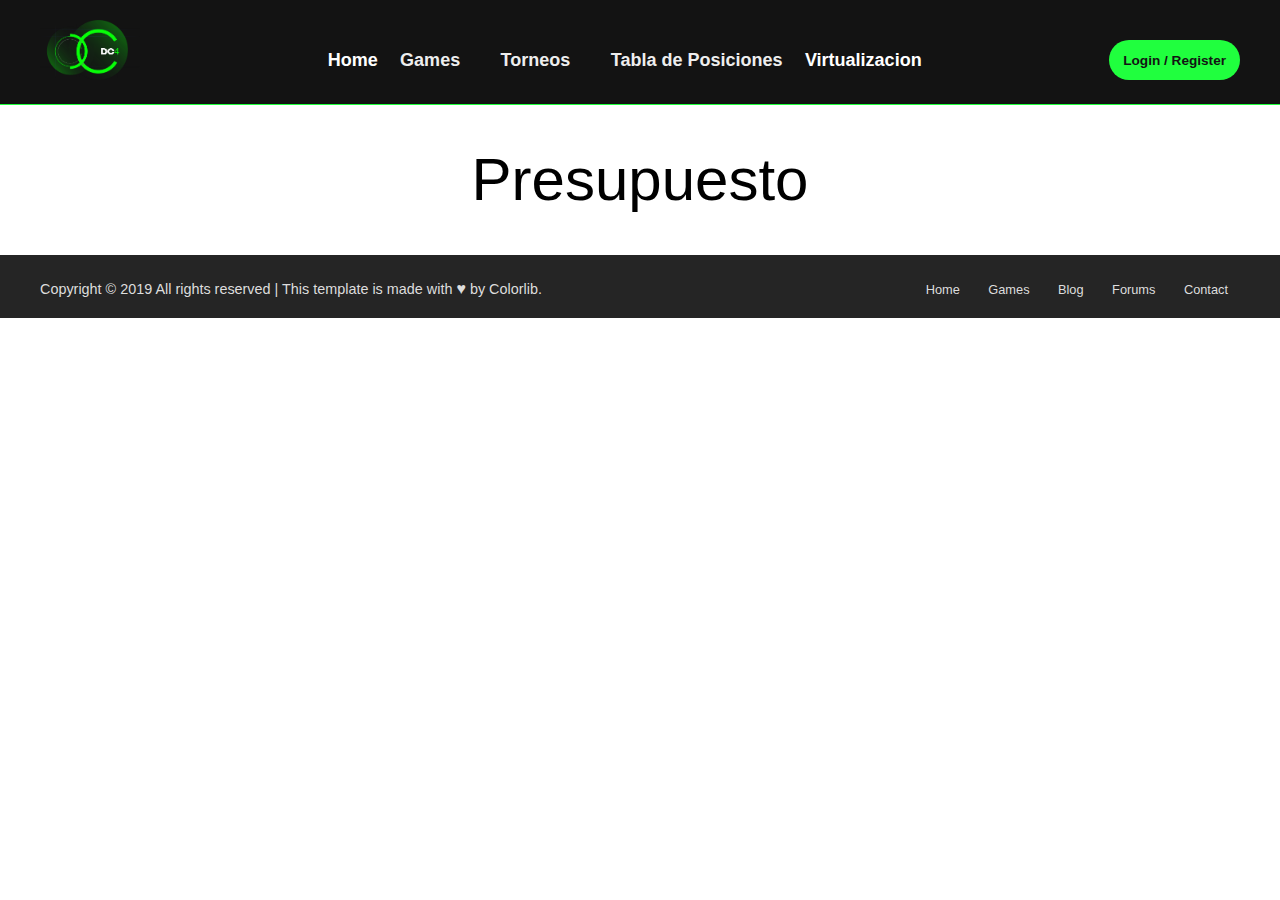
<file: DC4- GAMES/views/cloudValley.html>
<!DOCTYPE html>
<html>
    <head>
        <title>DC4 Games</title>
        <meta name="viewport" content="width=device-width, initial-scale=1.0">
        <link href="../css/styles.css" rel="Stylesheet" type="text/css" />
    </head>

    <body>
        <header>
            <div class="flex">
                <div class="logo">
                    <a href="#"><img src="../Imagenes/LOGO.png" alt="DC4 Logo" /></a>
                </div>
                <nav class="navegacion">
                    <button id="nav-toggle" class="hamburger-menu">
                        <span class="strip"></span>
                        <span class="strip"></span>
                        <span class="strip"></span>
                    </button>
                    <ul id="nav-menu-container" class="menu">
                        <div class="dropdown">
                            <a href="../index.html" class="dropbtn"> Home </a>
                            <div class="dropdown-content">
                                <a href="/views/dc4.html"> DC4 </a>
                                <a href="/views/productos.html"> Productos </a>
                            </div>
                        </div>
                        <li><a href="/views/games.html">Games</a></li>
                        <li><a href="/views/torneos.html">Torneos</a></li>
                        <li><a href="/views/tablaDePosiciones.html">Tabla de Posiciones</a></li>
                        <div class="dropdown">
                            <a href="#" class="dropbtn"> Virtualizacion </a>
                            <div class="dropdown-content">
                                <a href="/views/sandbox.html"> SandBox </a>
                                <a href="/views/cloudValley.html"> CloudValley </a>
                            </div>
                        </div>
                    </ul>
                </nav>
                <a href="#" id="login-register-button">Login / Register</a>
            </div>
        </header>
        <main>
            <div class="titulo">
                <h1>Presupuesto</h1>

            </div>

        </main>

        <footer>
            <div class="flex">
                <small>Copyright &copy; 2019 All rights reserved | This template is made with <span class="footer-heart">&#9829;</span> by Colorlib.</small>
                <ul>
                    <li>
                        <a href="#">Home</a>
                    </li>

                    <li>
                        <a href="#">Games</a>
                    </li>

                    <li>
                        <a href="#">Blog</a>
                    </li>

                    <li>
                        <a href="#">Forums</a>
                    </li>

                    <li>
                        <a href="#">Contact</a>
                    </li>
                </ul>
            </div>
        </footer>

        <script>
            document.getElementById('nav-toggle').addEventListener('click', function () {
                let navMenu = document.getElementById('nav-menu-container');
                navMenu.style.display = navMenu.offsetParent === null ? 'block' : 'none';
            });
        </script>
    </body>
</html>
</file>
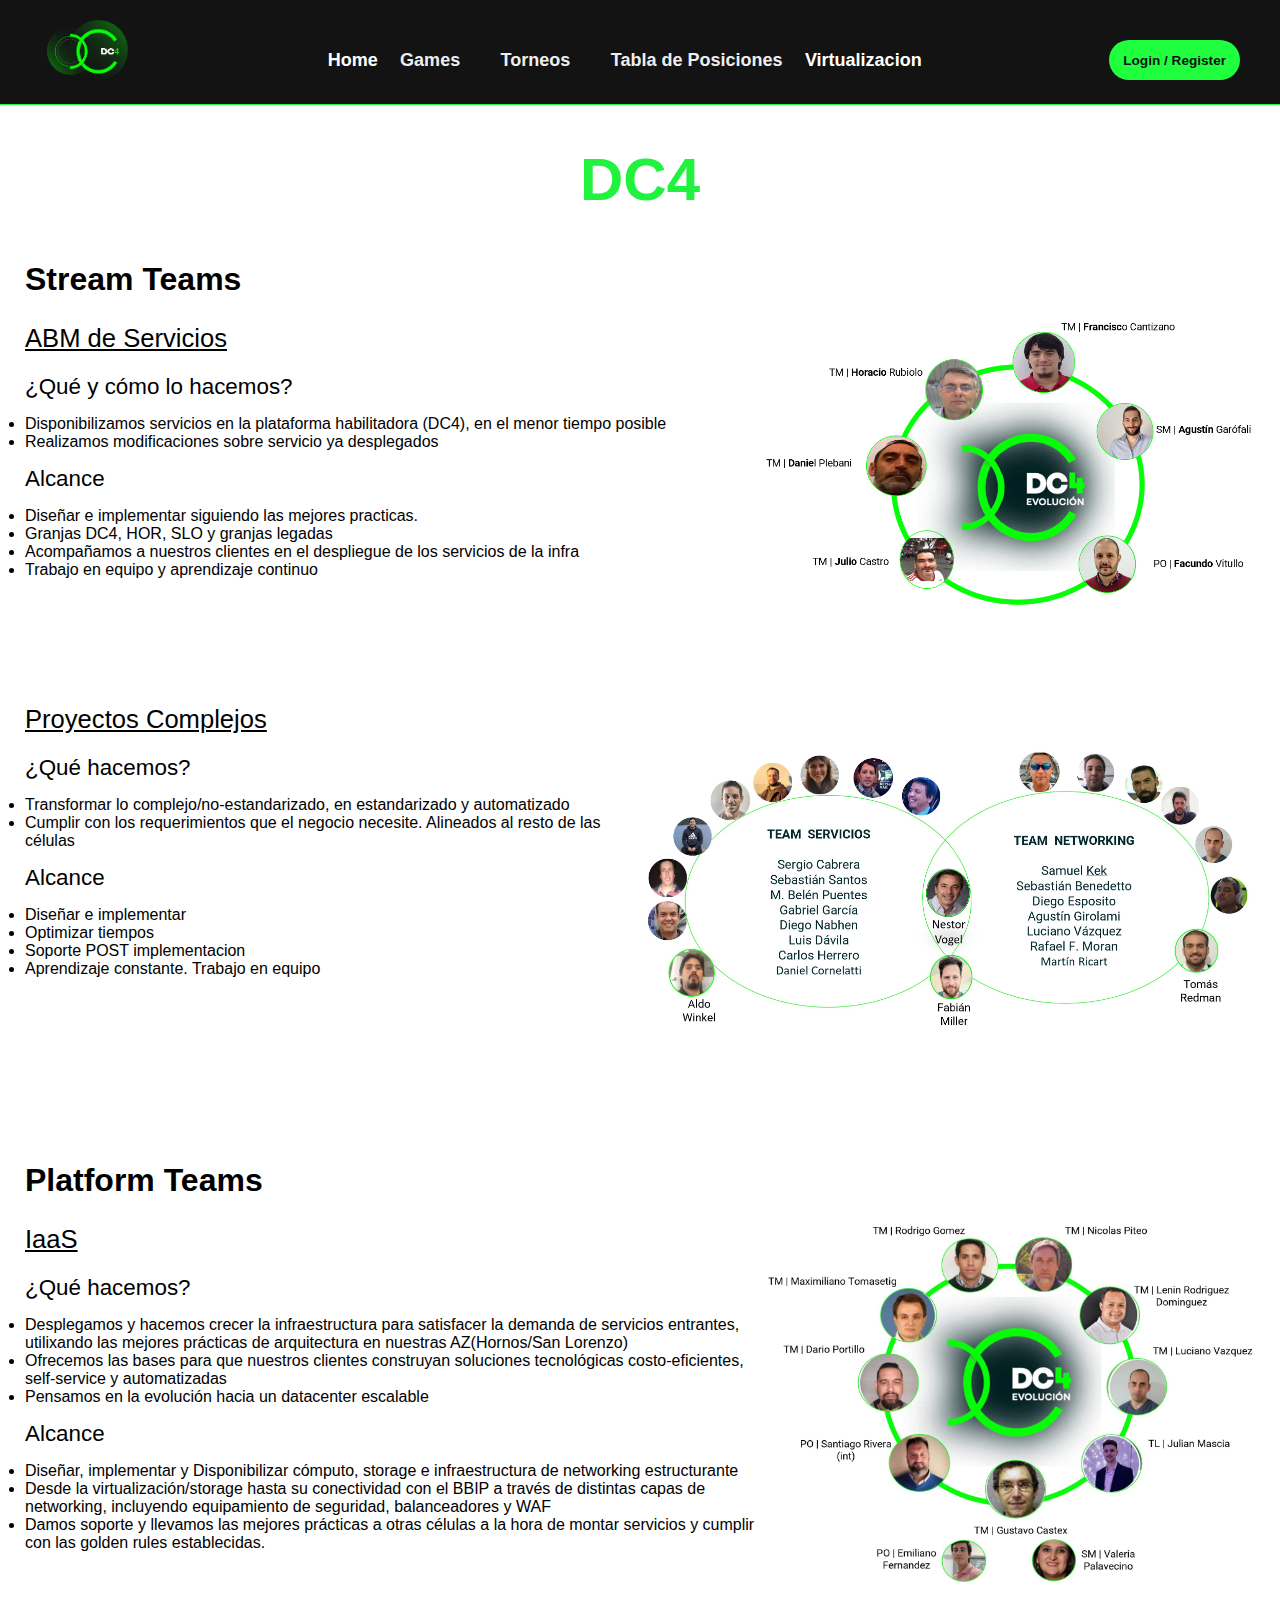
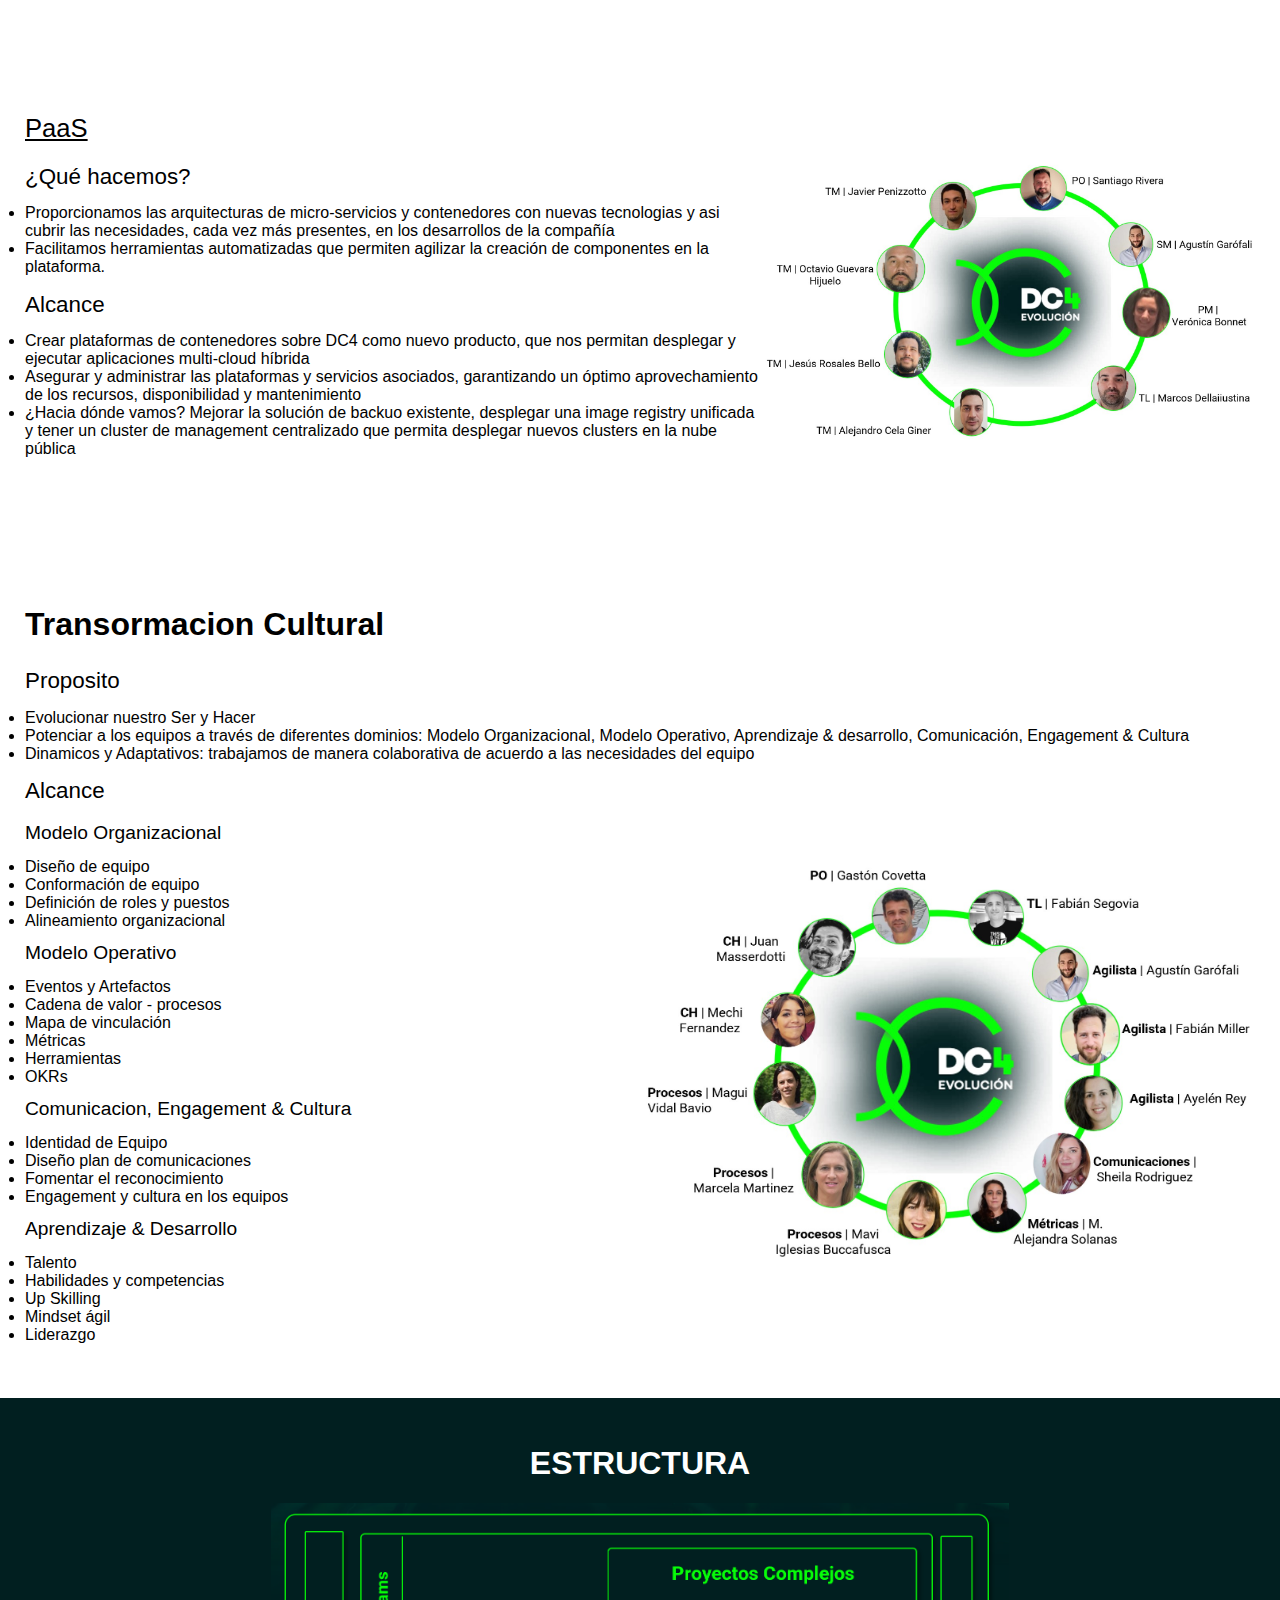
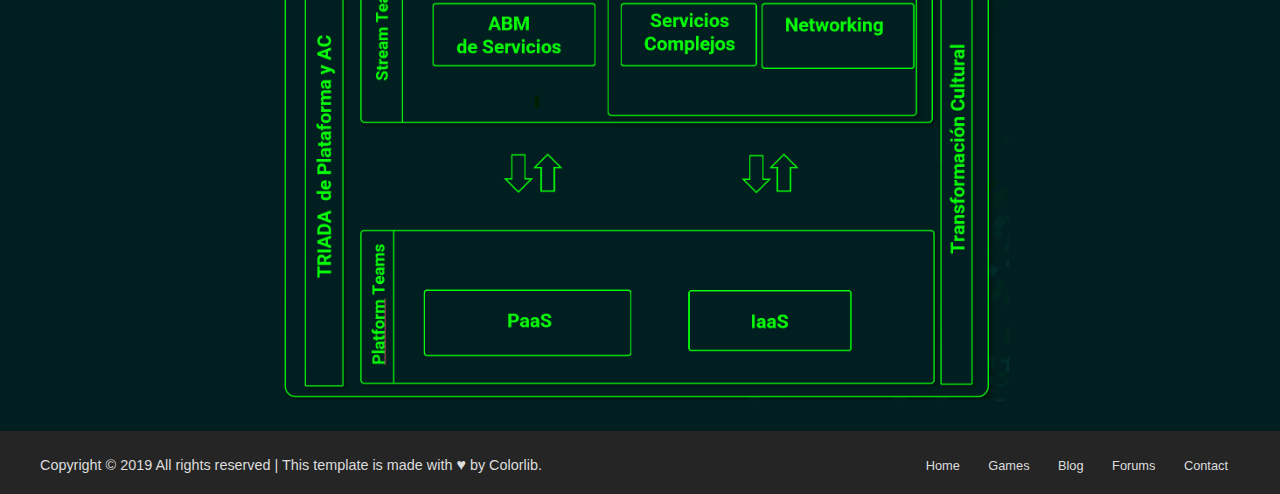
<file: DC4- GAMES/views/dc4.html>
<!DOCTYPE html>
<html>
    <head>
        <title>DC4 Games</title>
        <meta name="viewport" content="width=device-width, initial-scale=1.0">
        <link href="../css/styles.css" rel="Stylesheet" type="text/css" />
    </head>

    <body id="dc4">
        <header>
            <div class="flex">
                <div class="logo">
                    <a href="#"><img src="../Imagenes/LOGO.png" alt="DC4 Logo" /></a>
                </div>
                <nav class="navegacion">
                    <button id="nav-toggle" class="hamburger-menu">
                        <span class="strip"></span>
                        <span class="strip"></span>
                        <span class="strip"></span>
                    </button>
                    <ul id="nav-menu-container" class="menu">
                        <div class="dropdown">
                            <a href="../index.html" class="dropbtn"> Home </a>
                            <div class="dropdown-content">
                                <a href="/views/dc4.html"> DC4 </a>
                                <a href="/views/productos.html"> Productos </a>
                            </div>
                        </div>
                        <li><a href="/views/games.html">Games</a></li>
                        <li><a href="/views/torneos.html">Torneos</a></li>
                        <li><a href="/views/tablaDePosiciones.html">Tabla de Posiciones</a></li>
                        <div class="dropdown">
                            <a href="#" class="dropbtn"> Virtualizacion </a>
                            <div class="dropdown-content">
                                <a href="/views/sandbox.html"> SandBox </a>
                                <a href="/views/cloudValley.html"> CloudValley </a>
                            </div>
                        </div>
                    </ul>
                </nav>
                <a href="#" id="login-register-button">Login / Register</a>
            </div>
        </header>
        <main>
            <div id="dc4Titulo">
                <h1>DC4</h1>

            </div>
            <section class="tribu">
                <div class="stream">
                    <h2>Stream Teams</h2>
                    <img class="equipos"src="../Imagenes/ABM SERVICIOS (gente).PNG" alt="">
                        <u><h3>ABM de Servicios</h3></u>
                            <h4>¿Qué y cómo lo hacemos?</h4>
                                <li> Disponibilizamos servicios en la plataforma habilitadora (DC4), en el menor tiempo posible </li>
                                <li>Realizamos modificaciones sobre servicio ya desplegados </li>
                            
                            <h4>Alcance</h4>
                                <li>Diseñar e implementar siguiendo las mejores practicas.</li>
                                <li>Granjas DC4, HOR, SLO y granjas legadas</li> 
                                <li>Acompañamos a nuestros clientes en el despliegue de los servicios de la infra</li>
                                <li>Trabajo en equipo y aprendizaje continuo</li>
                        <br><br><br><br><br><br>
                        <u><h3>Proyectos Complejos</h3></u>
                        <img class="equiposPC"src="../Imagenes/PC.jpg" alt="">
                            <h4>¿Qué hacemos?</h4>
                                <li>Transformar lo complejo/no-estandarizado, en estandarizado y automatizado</li> 
                                <li>Cumplir con los requerimientos que el negocio necesite. Alineados al resto de las células</li>
                           
                            <h4>Alcance</h4>
                                <li>Diseñar e implementar </li>
                                <li>Optimizar tiempos</li>
                                <li>Soporte POST implementacion </li>
                                <li>Aprendizaje constante. Trabajo en equipo</li>     
                </div>
                <br><br><br><br><br><br><br><br><br>
                <div class="platform">            
                    <h2>Platform Teams</h2>
                    <img class="equipos"src="../Imagenes/iaas.jpg" alt="">
                        <u><h3>IaaS</h3></u>
                            <h4>¿Qué hacemos?</h4>
                                <li>Desplegamos y hacemos crecer la infraestructura para satisfacer la demanda de servicios entrantes, utilixando las mejores prácticas de arquitectura en nuestras AZ(Hornos/San Lorenzo)</li>
                                <li>Ofrecemos las bases para que nuestros clientes construyan soluciones tecnológicas costo-eficientes, self-service y automatizadas</li>
                                <li>Pensamos en la evolución hacia un datacenter escalable</li>
                            <h4>Alcance</h4>
                                <li>Diseñar, implementar y Disponibilizar cómputo, storage e infraestructura de networking estructurante</li>
                                <li>Desde la virtualización/storage hasta su conectividad con el BBIP a través de distintas capas de networking, incluyendo equipamiento de seguridad, balanceadores y WAF</li>
                                <li>Damos soporte y llevamos las mejores prácticas a otras células a la hora de montar servicios y cumplir con las golden rules establecidas. </li>
                        <br><br><br><br><br><br><br><br>  
                              
                        <u><h3>PaaS</h3></u>
                        <img class="equipos"src="../Imagenes/paas.jpg" alt="">
                            <h4>¿Qué hacemos?</h4>
                                <li>Proporcionamos las arquitecturas de micro-servicios y contenedores con nuevas tecnologias y asi cubrir las necesidades, cada vez más presentes, en los desarrollos de la compañía</li>
                                <li>Facilitamos herramientas automatizadas que permiten agilizar la creación de componentes en la plataforma.</li>
                            <h4>Alcance</h4>
                                <li>Crear plataformas de contenedores sobre DC4 como nuevo producto, que nos permitan desplegar y ejecutar aplicaciones multi-cloud híbrida</li>    
                                <li>Asegurar y administrar las plataformas y servicios asociados, garantizando un óptimo aprovechamiento de los recursos, disponibilidad y mantenimiento</li>
                                <li>¿Hacia dónde vamos? Mejorar la solución de backuo existente, desplegar una image registry unificada y tener un cluster de management centralizado que permita desplegar nuevos clusters en la nube pública </li>
                            
    
                </div>
                <br><br><br><br><br><br><br>
                <h2>Transormacion Cultural</h2>
                
                    <h4>Proposito</h4>
                        <li>Evolucionar nuestro Ser y Hacer</li>
                        <li>Potenciar a los equipos a través de diferentes dominios: Modelo Organizacional, Modelo Operativo, Aprendizaje & desarrollo, Comunicación, Engagement & Cultura</li>
                        <li>Dinamicos y Adaptativos: trabajamos de manera colaborativa de acuerdo a las necesidades del equipo </li>
                    <h4>Alcance</h4>
                        <h5>Modelo Organizacional</h5>
                        <img class="equiposPC"src="../Imagenes/TC.jpg" alt="">
                            <li>Diseño de equipo</li>
                            <li>Conformación de equipo</li>
                            <li>Definición de roles y puestos</li>
                            <li>Alineamiento organizacional</li>
                        <h5>Modelo Operativo</h3>
                            <li>Eventos y Artefactos</li>
                            <li>Cadena de valor - procesos</li>
                            <li>Mapa de vinculación</li>
                            <li>Métricas</li>
                            <li>Herramientas</li>
                            <li>OKRs</li>
                        <h5>Comunicacion, Engagement & Cultura</h5>
                            <li>Identidad de Equipo</li>
                            <li>Diseño plan de comunicaciones</li>
                            <li>Fomentar el reconocimiento</li>
                            <li>Engagement y cultura en los equipos</li>
                        <h5>Aprendizaje & Desarrollo</h5>
                            <li>Talento</li>
                            <li>Habilidades y competencias</li>
                            <li>Up Skilling</li>
                            <li>Mindset ágil</li>
                            <li>Liderazgo</li>
            </section>
            <br><br><br>

            <section id="estructura">
                <h2>Estructura</h2>
                <img src="../Imagenes/DC4Arq.png" alt="">
            </section>


        </main>

        <footer>
            <div class="flex">
                <small>Copyright &copy; 2019 All rights reserved | This template is made with <span class="footer-heart">&#9829;</span> by Colorlib.</small>
                <ul>
                    <li>
                        <a href="#">Home</a>
                    </li>

                    <li>
                        <a href="#">Games</a>
                    </li>

                    <li>
                        <a href="#">Blog</a>
                    </li>

                    <li>
                        <a href="#">Forums</a>
                    </li>

                    <li>
                        <a href="#">Contact</a>
                    </li>
                </ul>
            </div>
        </footer>

        <script>
            document.getElementById('nav-toggle').addEventListener('click', function () {
                let navMenu = document.getElementById('nav-menu-container');
                navMenu.style.display = navMenu.offsetParent === null ? 'block' : 'none';
            });
        </script>
    </body>
</html>
</file>
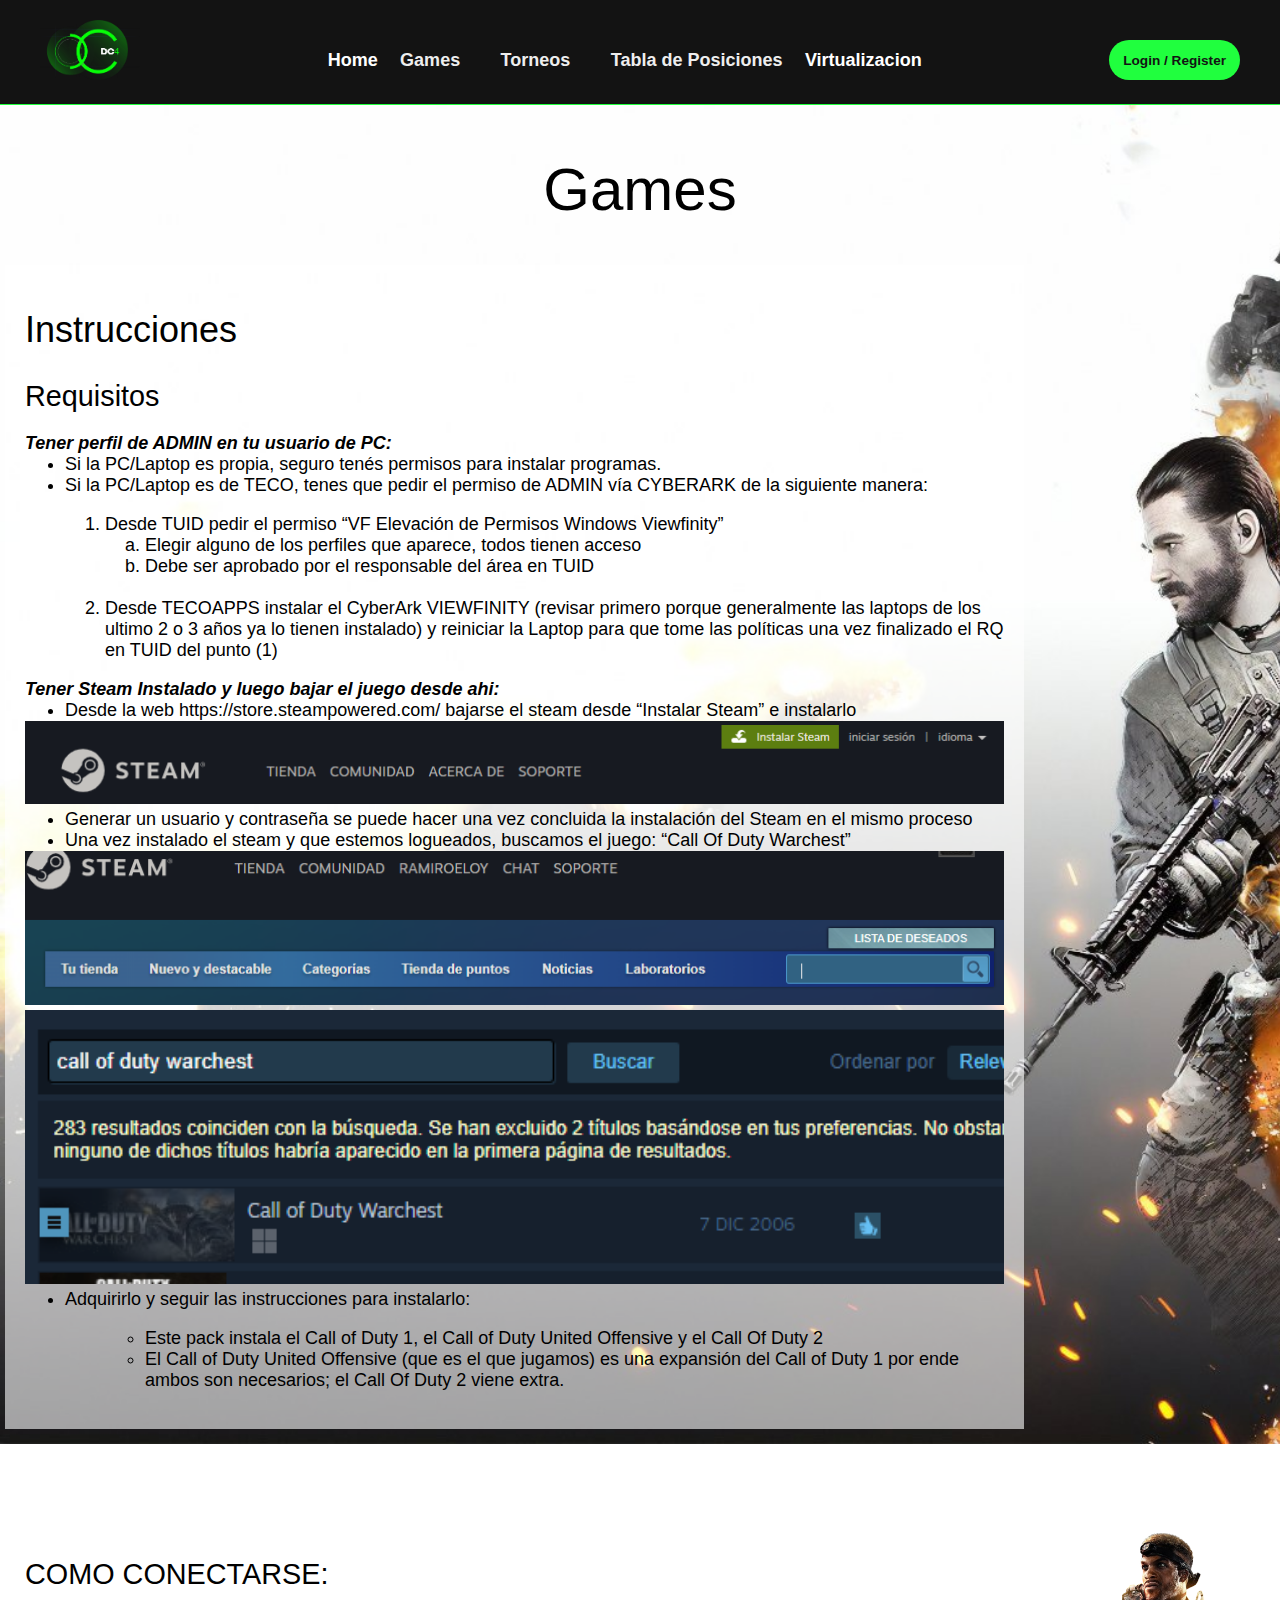
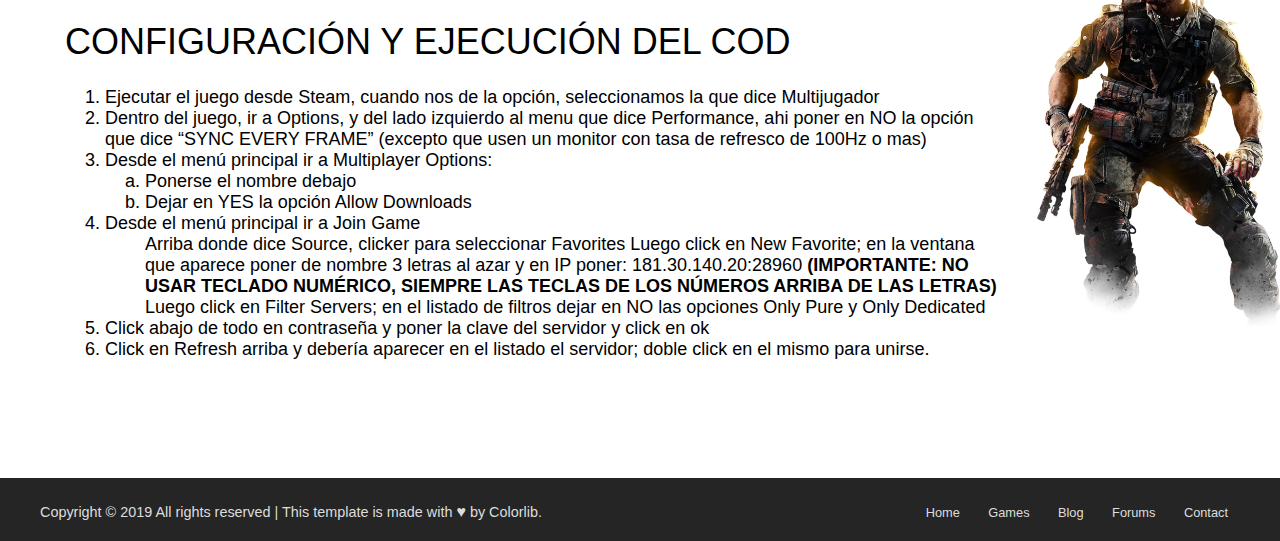
<file: DC4- GAMES/views/games.html>
<!DOCTYPE html>
<html>
    <head>
        <title>DC4 Games</title>
        <meta name="viewport" content="width=device-width, initial-scale=1.0">
        <link href="../css/styles.css" rel="Stylesheet" type="text/css" />
    </head>

    <body>
        <header>
            <div class="flex">
                <div class="logo">
                    <a href="#"><img src="../Imagenes/LOGO.png" alt="DC4 Logo" /></a>
                </div>
                <nav class="navegacion">
                    <button id="nav-toggle" class="hamburger-menu">
                        <span class="strip"></span>
                        <span class="strip"></span>
                        <span class="strip"></span>
                    </button>
                    <ul id="nav-menu-container" class="menu">
                        <div class="dropdown">
                            <a href="../index.html" class="dropbtn"> Home </a>
                            <div class="dropdown-content">
                                <a href="/views/dc4.html"> DC4 </a>
                                <a href="/views/productos.html"> Productos </a>
                            </div>
                        </div>
                        <li><a href="/views/games.html">Games</a></li>
                        <li><a href="/views/torneos.html">Torneos</a></li>
                        <li><a href="/views/tablaDePosiciones.html">Tabla de Posiciones</a></li>
                        <div class="dropdown">
                            <a href="#" class="dropbtn"> Virtualizacion </a>
                            <div class="dropdown-content">
                                <a href="/views/sandbox.html"> SandBox </a>
                                <a href="/views/cloudValley.html"> CloudValley </a>
                            </div>
                        </div>
                    </ul>
                </nav>
                <a href="#" id="login-register-button">Login / Register</a>
            </div>
        </header>
        <main>
            <section id="instrucciones">
                <div class="titulo">
                    <h1>Games</h1>
                </div>
                <div class="rectangulo">
                    <div>
                    <h2>Instrucciones</h2>
                        <h3>Requisitos</h3>
                            <i><b>Tener perfil de ADMIN en tu usuario de PC:</b></i>
                                <dd><li>Si la PC/Laptop es propia, seguro tenés permisos para instalar programas.</li>
                                    <li>Si la PC/Laptop es de TECO, tenes que pedir el permiso de ADMIN vía CYBERARK de la siguiente manera:</li>
                                </dd>
                                <dd><dd><dd><dd>
                                    <ol>
                                        <li>Desde TUID pedir el permiso “VF Elevación de Permisos Windows Viewfinity”</li>
                                            <ol type="a">
                                                <li>Elegir alguno de los perfiles que aparece, todos tienen acceso</li>
                                                <li>Debe ser aprobado por el responsable del área en TUID</li>
                                            </ol>
                                        <br>
                                        <li>Desde TECOAPPS instalar el CyberArk VIEWFINITY (revisar primero porque generalmente las laptops de los ultimo 2 o 3 años ya lo tienen instalado) y reiniciar la Laptop para que tome las políticas una vez finalizado el RQ en TUID del punto (1)</li>
                                        </ol>
                                </dd></dd></dd></dd>
                            <i><b>Tener Steam Instalado y luego bajar el juego desde ahi:</b></i> 
                                <dd><li>Desde la web https://store.steampowered.com/ bajarse el steam desde “Instalar Steam” e instalarlo</li></dd>
                                <img class="centrarAchicar" src="../Imagenes/steam1.png" alt="">    
                                <dd><li>Generar un usuario y contraseña se puede hacer una vez concluida la instalación del Steam en el mismo proceso</li>
                                    <li>Una vez instalado el steam y que estemos logueados, buscamos el juego: “Call Of Duty Warchest”</li>
                                </dd> 
                                <img class="centrarAchicar" src="../Imagenes/steam2.png" alt="">
                                <img class="centrarAchicar" src="../Imagenes/steam3.png" alt="">
                                <dd><li>Adquirirlo y seguir las instrucciones para instalarlo:</li>
                                    <ul><ul>
                                        
                                        <li>Este pack instala el Call of Duty 1, el Call of Duty United Offensive y el Call Of Duty 2</li>
                                        <li>El Call of Duty United Offensive (que es el que jugamos) es una expansión del Call of Duty 1 por ende ambos son 
                                            necesarios; el Call Of Duty 2 viene extra.</li>
                                    

                                    </ul></ul>
                                </dd>
                    </div>

              </div>
                
            </section>
           <section id="conexion">
            <img class="derecha"src="../Imagenes/pers.png" alt="">
            <div class="rectanguloCentro">
                        <h3>COMO CONECTARSE:</h3> 
                            <dd><h2>CONFIGURACIÓN Y EJECUCIÓN DEL COD</h2></dd>
                                <dd>
                                    <ol>
                                        <li>Ejecutar el juego desde Steam, cuando nos de la opción, seleccionamos la que dice Multijugador</li>
                                        <li>Dentro del juego, ir a Options, y del lado izquierdo al menu que dice Performance, ahi poner en NO la opción que dice “SYNC EVERY FRAME” (excepto que usen un monitor con tasa de refresco de 100Hz o mas)</li>
                                        <li>Desde el menú principal ir a Multiplayer Options:</li>
                                            <ol type="a">
                                                <li>Ponerse el nombre debajo</li>
                                                <li>Dejar en YES la opción Allow Downloads</li>
                                            </ol>
                                        <li>Desde el menú principal ir a Join Game</li>
                                            <ul>
                                                Arriba donde dice Source, clicker para seleccionar Favorites
                                                Luego click en New Favorite; en la ventana que aparece poner de nombre 3 letras al azar y en IP poner: 181.30.140.20:28960 <b>(IMPORTANTE: NO USAR TECLADO NUMÉRICO, SIEMPRE LAS TECLAS DE LOS NÚMEROS ARRIBA DE LAS LETRAS)</b>
                                                Luego click en Filter Servers; en el listado de filtros dejar en NO las opciones Only Pure y Only Dedicated
                                            </ul>
                                        <li>Click abajo de todo en contraseña y poner la clave del servidor y click en ok</li>
                                        <li>Click en Refresh arriba y debería aparecer en el listado el servidor; doble click en el mismo para unirse. </li>
                                    </ol>
                                </dd>
                    </div>
            </section>

                               
            
            

        </main>

        <footer>
            <div class="flex">
                <small>Copyright &copy; 2019 All rights reserved | This template is made with <span class="footer-heart">&#9829;</span> by Colorlib.</small>
                <ul>
                    <li>
                        <a href="#">Home</a>
                    </li>

                    <li>
                        <a href="#">Games</a>
                    </li>

                    <li>
                        <a href="#">Blog</a>
                    </li>

                    <li>
                        <a href="#">Forums</a>
                    </li>

                    <li>
                        <a href="#">Contact</a>
                    </li>
                </ul>
            </div>
        </footer>

        <script>
            document.getElementById('nav-toggle').addEventListener('click', function () {
                let navMenu = document.getElementById('nav-menu-container');
                navMenu.style.display = navMenu.offsetParent === null ? 'block' : 'none';
            });
        </script>
    </body>
</html>
</file>
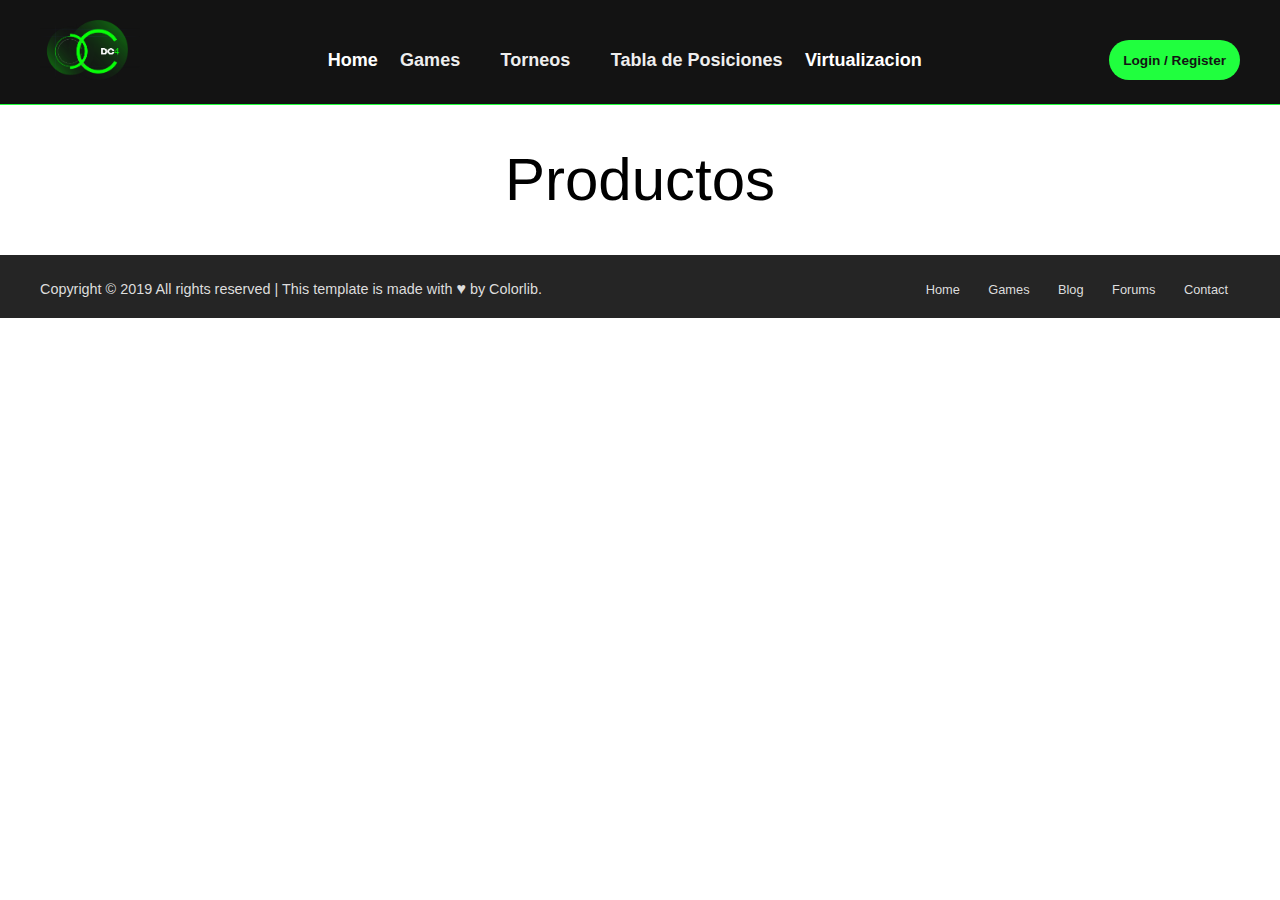
<file: DC4- GAMES/views/productos.html>
<!DOCTYPE html>
<html>
    <head>
        <title>DC4 Games</title>
        <meta name="viewport" content="width=device-width, initial-scale=1.0">
        <link href="../css/styles.css" rel="Stylesheet" type="text/css" />
    </head>

    <body>
        <header>
            <div class="flex">
                <div class="logo">
                    <a href="#"><img src="../Imagenes/LOGO.png" alt="DC4 Logo" /></a>
                </div>
                <nav class="navegacion">
                    <button id="nav-toggle" class="hamburger-menu">
                        <span class="strip"></span>
                        <span class="strip"></span>
                        <span class="strip"></span>
                    </button>
                    <ul id="nav-menu-container" class="menu">
                        <div class="dropdown">
                            <a href="../index.html" class="dropbtn"> Home </a>
                            <div class="dropdown-content">
                                <a href="/views/dc4.html"> DC4 </a>
                                <a href="/views/productos.html"> Productos </a>
                            </div>
                        </div>
                        <li><a href="/views/games.html">Games</a></li>
                        <li><a href="/views/torneos.html">Torneos</a></li>
                        <li><a href="/views/tablaDePosiciones.html">Tabla de Posiciones</a></li>
                        <div class="dropdown">
                            <a href="#" class="dropbtn"> Virtualizacion </a>
                            <div class="dropdown-content">
                                <a href="/views/sandbox.html"> SandBox </a>
                                <a href="/views/cloudValley.html"> CloudValley </a>
                            </div>
                        </div>
                    </ul>
                </nav>
                <a href="#" id="login-register-button">Login / Register</a>
            </div>
        </header>
        <main>
            <div class="titulo">
                <h1>Productos</h1>

            </div>

        </main>

        <footer>
            <div class="flex">
                <small>Copyright &copy; 2019 All rights reserved | This template is made with <span class="footer-heart">&#9829;</span> by Colorlib.</small>
                <ul>
                    <li>
                        <a href="#">Home</a>
                    </li>

                    <li>
                        <a href="#">Games</a>
                    </li>

                    <li>
                        <a href="#">Blog</a>
                    </li>

                    <li>
                        <a href="#">Forums</a>
                    </li>

                    <li>
                        <a href="#">Contact</a>
                    </li>
                </ul>
            </div>
        </footer>

        <script>
            document.getElementById('nav-toggle').addEventListener('click', function () {
                let navMenu = document.getElementById('nav-menu-container');
                navMenu.style.display = navMenu.offsetParent === null ? 'block' : 'none';
            });
        </script>
    </body>
</html>
</file>
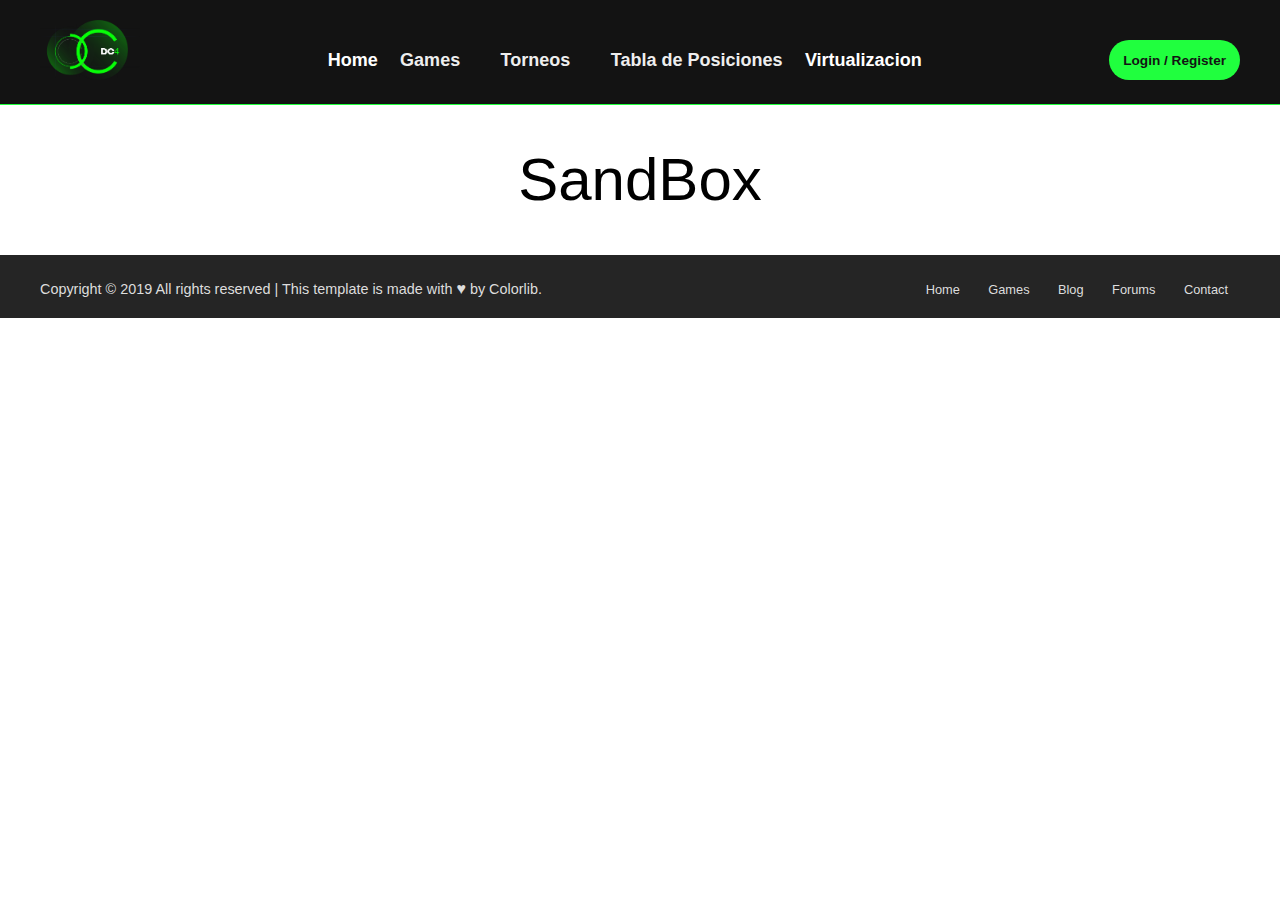
<file: DC4- GAMES/views/sandbox.html>
<!DOCTYPE html>
<html>
    <head>
        <title>DC4 Games</title>
        <meta name="viewport" content="width=device-width, initial-scale=1.0">
        <link href="../css/styles.css" rel="Stylesheet" type="text/css" />
    </head>

    <body>
        <header>
            <div class="flex">
                <div class="logo">
                    <a href="#"><img src="../Imagenes/LOGO.png" alt="DC4 Logo" /></a>
                </div>
                <nav class="navegacion">
                    <button id="nav-toggle" class="hamburger-menu">
                        <span class="strip"></span>
                        <span class="strip"></span>
                        <span class="strip"></span>
                    </button>
                    <ul id="nav-menu-container" class="menu">
                        <div class="dropdown">
                            <a href="../index.html" class="dropbtn"> Home </a>
                            <div class="dropdown-content">
                                <a href="/views/dc4.html"> DC4 </a>
                                <a href="/views/productos.html"> Productos </a>
                            </div>
                        </div>
                        <li><a href="/views/games.html">Games</a></li>
                        <li><a href="/views/torneos.html">Torneos</a></li>
                        <li><a href="/views/tablaDePosiciones.html">Tabla de Posiciones</a></li>
                        <div class="dropdown">
                            <a href="#" class="dropbtn"> Virtualizacion </a>
                            <div class="dropdown-content">
                                <a href="/views/sandbox.html"> SandBox </a>
                                <a href="/views/cloudValley.html"> CloudValley </a>
                            </div>
                        </div>
                    </ul>
                </nav>
                <a href="#" id="login-register-button">Login / Register</a>
            </div>
        </header>
        <main>
            <div class="titulo">
                <h1>SandBox</h1>

            </div>

        </main>

        <footer>
            <div class="flex">
                <small>Copyright &copy; 2019 All rights reserved | This template is made with <span class="footer-heart">&#9829;</span> by Colorlib.</small>
                <ul>
                    <li>
                        <a href="#">Home</a>
                    </li>

                    <li>
                        <a href="#">Games</a>
                    </li>

                    <li>
                        <a href="#">Blog</a>
                    </li>

                    <li>
                        <a href="#">Forums</a>
                    </li>

                    <li>
                        <a href="#">Contact</a>
                    </li>
                </ul>
            </div>
        </footer>

        <script>
            document.getElementById('nav-toggle').addEventListener('click', function () {
                let navMenu = document.getElementById('nav-menu-container');
                navMenu.style.display = navMenu.offsetParent === null ? 'block' : 'none';
            });
        </script>
    </body>
</html>
</file>
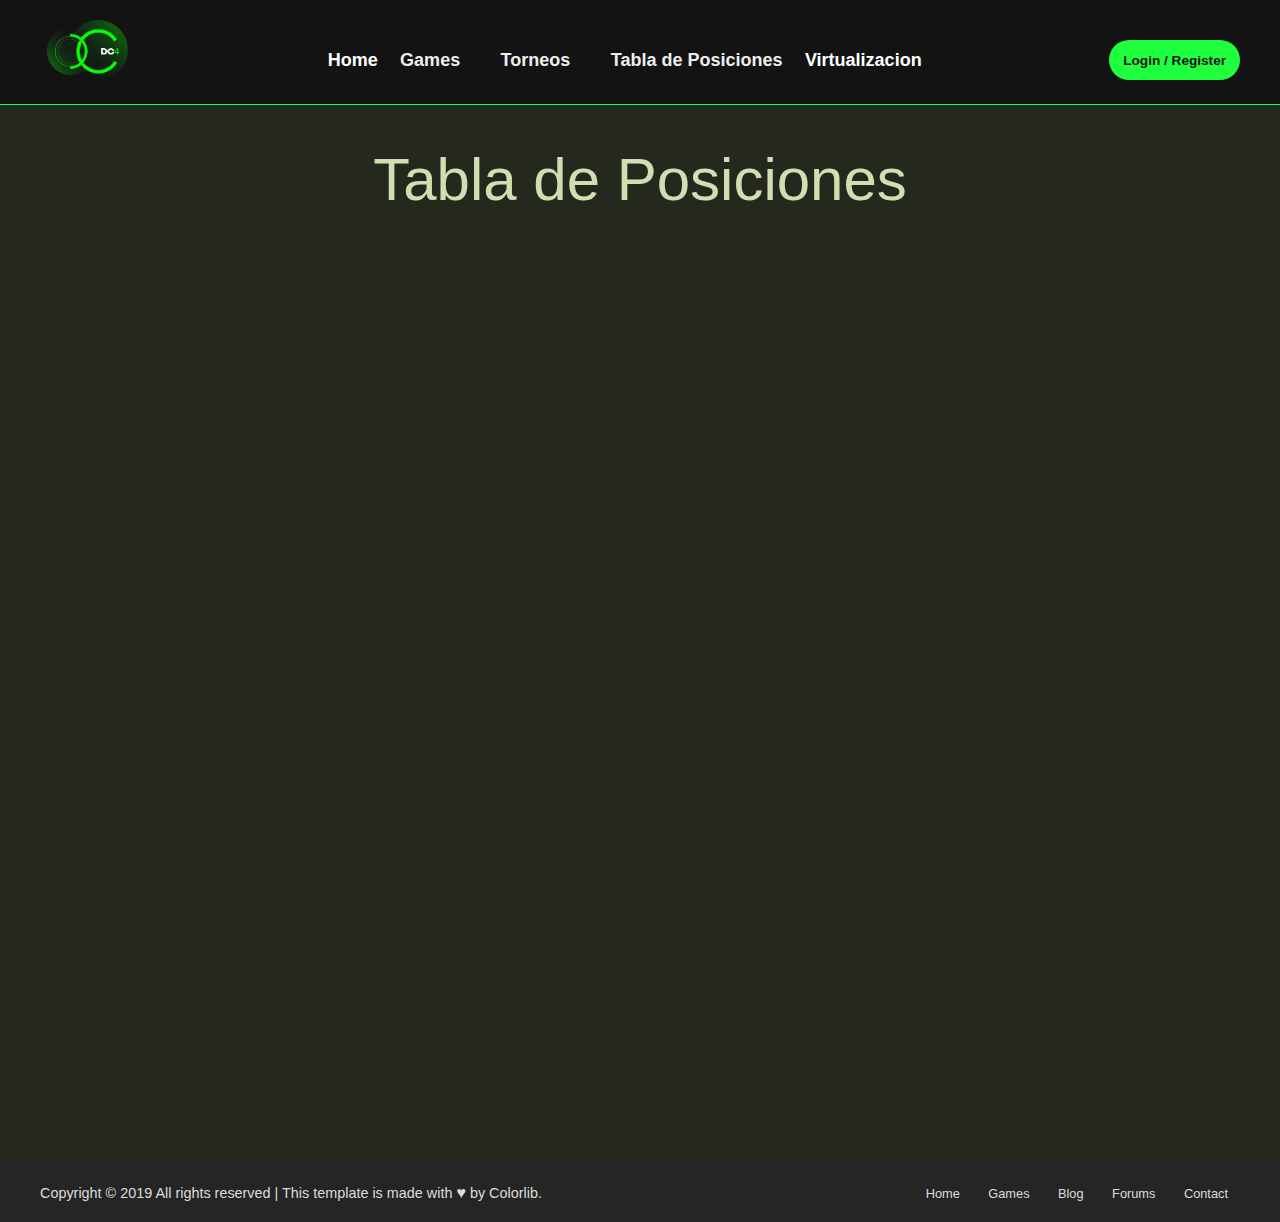
<file: DC4- GAMES/views/tablaDePosiciones.html>
<!DOCTYPE html>
<html>
    <head>
        <title>DC4 Games</title>
        <meta name="viewport" content="width=device-width, initial-scale=1.0">
        <link href="../css/styles.css" rel="Stylesheet" type="text/css" />
    </head>

    <body class="tablaPosiciones">
        <header>
            <div class="flex">
                <div class="logo">
                    <a href="#"><img src="../Imagenes/LOGO.png" alt="DC4 Logo" /></a>
                </div>
                <nav class="navegacion">
                    <button id="nav-toggle" class="hamburger-menu">
                        <span class="strip"></span>
                        <span class="strip"></span>
                        <span class="strip"></span>
                    </button>
                    <ul id="nav-menu-container" class="menu">
                        <div class="dropdown">
                            <a href="../index.html" class="dropbtn"> Home </a>
                            <div class="dropdown-content">
                                <a href="/views/dc4.html"> DC4 </a>
                                <a href="/views/productos.html"> Productos </a>
                            </div>
                        </div>
                        <li><a href="/views/games.html">Games</a></li>
                        <li><a href="/views/torneos.html">Torneos</a></li>
                        <li><a href="/views/tablaDePosiciones.html">Tabla de Posiciones</a></li>
                        <div class="dropdown">
                            <a href="#" class="dropbtn"> Virtualizacion </a>
                            <div class="dropdown-content">
                                <a href="/views/sandbox.html"> SandBox </a>
                                <a href="/views/cloudValley.html"> CloudValley </a>
                            </div>
                        </div>
                    </ul>
                </nav>
                <a href="#" id="login-register-button">Login / Register</a>
            </div>
        </header>
        <main>
            <div class="titulo tablaPs">
                <h1>Tabla de Posiciones</h1>

            </div>
            <div class="contenedor-responsivo">
                <iframe src="http://190.139.109.126/GrandioStatsV2/pc_index.php" width="1515" height="900" frameborder="0" allow="autoplay; encrypted-media" allowfullscreen ></iframe>
            </div>
           


            

        </main>

        <footer>
            <div class="flex">
                <small>Copyright &copy; 2019 All rights reserved | This template is made with <span class="footer-heart">&#9829;</span> by Colorlib.</small>
                <ul>
                    <li>
                        <a href="#">Home</a>
                    </li>

                    <li>
                        <a href="#">Games</a>
                    </li>

                    <li>
                        <a href="#">Blog</a>
                    </li>

                    <li>
                        <a href="#">Forums</a>
                    </li>

                    <li>
                        <a href="#">Contact</a>
                    </li>
                </ul>
            </div>
        </footer>

        <script>
            document.getElementById('nav-toggle').addEventListener('click', function () {
                let navMenu = document.getElementById('nav-menu-container');
                navMenu.style.display = navMenu.offsetParent === null ? 'block' : 'none';
            });
        </script>
    </body>
</html>
</file>
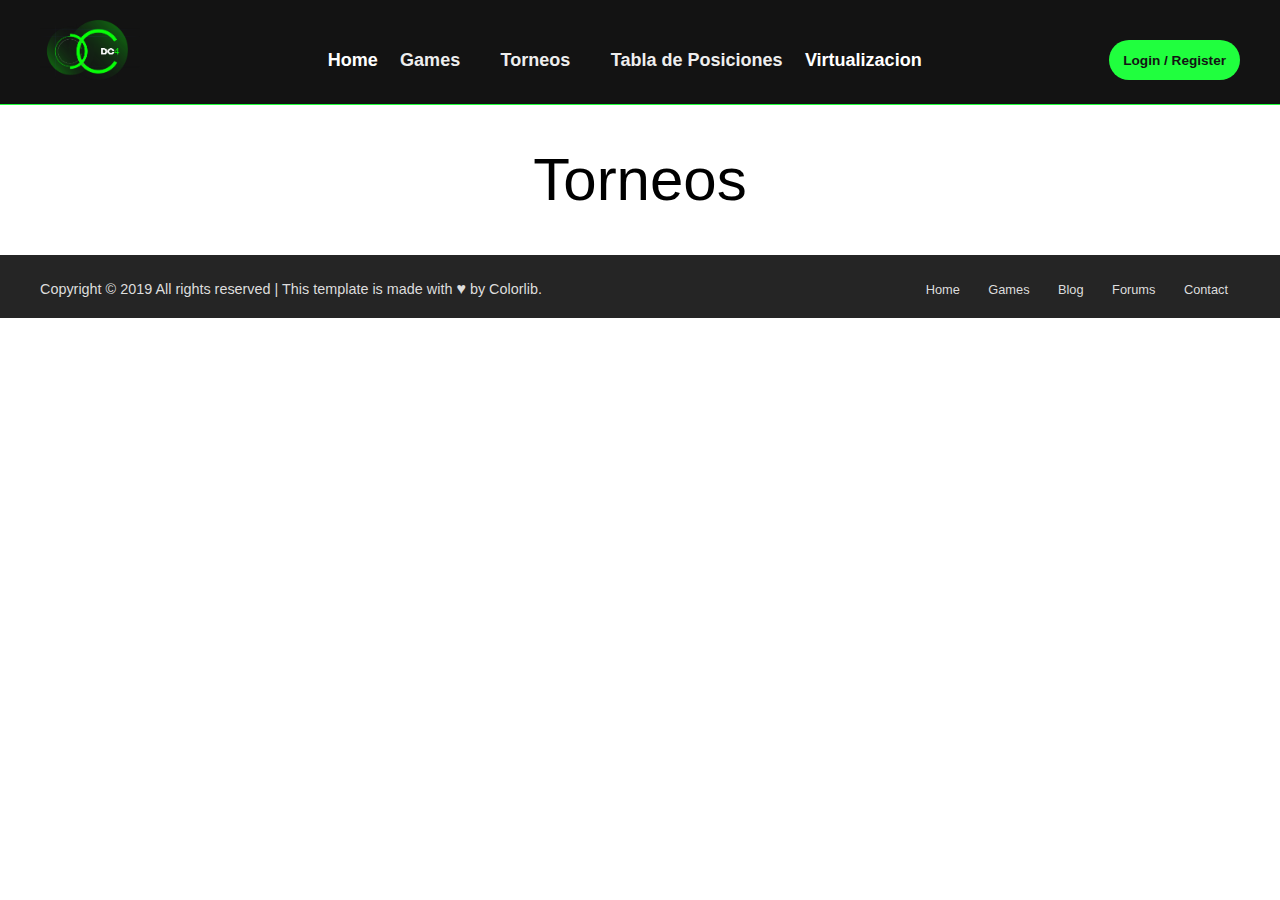
<file: DC4- GAMES/views/torneos.html>
<!DOCTYPE html>
<html>
    <head>
        <title>DC4 Games</title>
        <meta name="viewport" content="width=device-width, initial-scale=1.0">
        <link href="../css/styles.css" rel="Stylesheet" type="text/css" />
    </head>

    <body>
        <header>
            <div class="flex">
                <div class="logo">
                    <a href="#"><img src="../Imagenes/LOGO.png" alt="DC4 Logo" /></a>
                </div>
                <nav class="navegacion">
                    <button id="nav-toggle" class="hamburger-menu">
                        <span class="strip"></span>
                        <span class="strip"></span>
                        <span class="strip"></span>
                    </button>
                    <ul id="nav-menu-container" class="menu">
                        <div class="dropdown">
                            <a href="../index.html" class="dropbtn"> Home </a>
                            <div class="dropdown-content">
                                <a href="/views/dc4.html"> DC4 </a>
                                <a href="/views/productos.html"> Productos </a>
                            </div>
                        </div>
                        <li><a href="/views/games.html">Games</a></li>
                        <li><a href="/views/torneos.html">Torneos</a></li>
                        <li><a href="/views/tablaDePosiciones.html">Tabla de Posiciones</a></li>
                        <div class="dropdown">
                            <a href="#" class="dropbtn"> Virtualizacion </a>
                            <div class="dropdown-content">
                                <a href="/views/sandbox.html"> SandBox </a>
                                <a href="/views/cloudValley.html"> CloudValley </a>
                            </div>
                        </div>
                    </ul>
                </nav>
                <a href="#" id="login-register-button">Login / Register</a>
            </div>
        </header>
        <main>
            <div class="titulo">
                <h1>Torneos</h1>

            </div>

        </main>

        <footer>
            <div class="flex">
                <small>Copyright &copy; 2019 All rights reserved | This template is made with <span class="footer-heart">&#9829;</span> by Colorlib.</small>
                <ul>
                    <li>
                        <a href="#">Home</a>
                    </li>

                    <li>
                        <a href="#">Games</a>
                    </li>

                    <li>
                        <a href="#">Blog</a>
                    </li>

                    <li>
                        <a href="#">Forums</a>
                    </li>

                    <li>
                        <a href="#">Contact</a>
                    </li>
                </ul>
            </div>
        </footer>

        <script>
            document.getElementById('nav-toggle').addEventListener('click', function () {
                let navMenu = document.getElementById('nav-menu-container');
                navMenu.style.display = navMenu.offsetParent === null ? 'block' : 'none';
            });
        </script>
    </body>
</html>
</file>
<file: DC4- GAMES/css/styles.css>
body {
    font-family: 'helvetica', 'sans-serif';
    margin: 0;
}

/* start: global style rules */
h1, h2, h3, h4, h5 {
    line-height: 1.5;
    font-weight: 300;
    margin: 0.5em 0;
}

h1 {
    font-size: 2.5em;
}

h2 {
    font-size: 2em;
}

h3 {
    font-size: 1.6em;
}

h4 {
    font-size: 1.4em;
}

h5 {
    font-size: 1.2em;
}

a {
    text-decoration: none;
}

p, label, strong {
    line-height: 2;
    font-size: 0.85em;
    font-weight: 300;
}

.flex {
    display: flex;
    max-width: 1200px;
    margin: 0 auto;
    padding: 0 15px;
    justify-content: space-between;
}

.titulo{
    text-align: center;
    font-size: 1.5em;
    font-weight: 300;
    font-family: 'helvetica', 'sans-serif';
}

.badge {
    padding: 9px 20px;
    color: #eee;
    display: inline-block;
    text-transform: uppercase;
    font-weight: 600;
    text-align: center;
    font-size: 0.75em;
}

.badge.new {
    background-color: #FF205F;
}

.badge.strategy {
    background-color: #4EAE60;
}

.badge.racing {
    background-color: #694EAE;
}

.badge.rpg,
.badge.adventure {
    background-color: #40ABF5;
}

.badge.tournaments {
    background-color: #FB6E10;
}

.badge.premium-tournament {
    background-color: #20ff3e;
    color: #252525;
}

.shade {
    position: absolute;
    z-index: 1;
    width: 100%;
    height: 100%;
    top: 0;
    left: 0;
    background: rgba(0, 0, 0, 0.7);
}
/* end: global style rules */

/* start: header styles */
header {
    background-color: #131313;
    padding: 20px 0;
    position: relative;
    border-bottom: 1px solid #20ff3e;
}

.hamburger-menu {
    background-color: transparent;
    border: 1px solid #20ff3e;
    padding: 3px 5px;
    width: 30px;
    cursor: pointer;
    display: none;
}

.hamburger-menu .strip {
    display: block;
    height: 1px;
    background-color: #20f23e;
    margin: 4px 0;
    position: sticky;
    z-index: 1;
}

nav ul {
    list-style-type: none;
    padding: 0;
    margin: 10px 0 0;
    
}

.menu>li{
    position:relative;
    display: inline-block;
}

.menu >li >a {
    display: block;
}


nav ul li {
    display: inline-block;
    font-size: 1rem;
    margin: 0 18px;
    align-items: center;
    justify-content: center;  
    margin-top:20px;

}


nav ul li a {
    color: #eee;
    font-weight: 600;
    font-size: large;
    
}

nav ul li a:hover {
    color: #20ff3e;
}
    


nav li ul li{
    position: relative;
    margin: 10px;
    display:list-item ;
    
}

nav li a {
    display: block;
}

#login-register-button {
    background-color: #20ff3e;
    color: #131313;
    border-radius: 20px;
    padding: 20px 14px;
    font-size: 0.85rem;
    font-weight: 600;
    height: 0px;
    align-items: center;
    display: flex;
    justify-content: center;    
    margin-top:20px;

}

/* end: header styles */

/* start: hero styles */
#hero-image {
    background: url('https://onclickwebdesign.com/wp-content/uploads/purple_monkey_bg.jpg') top center no-repeat;
    height: 820px;
}

.hero-marketing-text {
    max-width: 1200px;
    margin: -30px auto 0;
    position: absolute;
    top: 40%;
    left: 0;
    right: 0;
    padding: 0 20px;
}

.hero-marketing-text h1 {
    color: #eee;
    font-size: 3.5em;
    font-weight: 300;
    margin: 0.5em 0;
}

.hero-marketing-text span {
    color: #20ff3e;
}

.hero-marketing-text h5 {
    color: #eee;
    font-size: 0.85em;
    font-weight: 300;
    max-width: 500px;
    line-height: 2;
    margin-bottom: 2.5em;
}

.hero-marketing-text button {
    background-color: #20ff3e;
    color: #131313;
    border-radius: 25px;
    padding: 15px 25px;
    font-size: 0.85em;
    font-weight: 600;
    border: none;
    cursor: pointer;
}
/* end: hero styles */

/* start: latest news styles */
#latest-news {
    margin-bottom: 75px;
}

#latest-news .flex {
    justify-content: flex-start;
    max-width: 100%;
    padding: 0;
}

#latest-news .flex h5 {
    flex-basis: 25%;
    background-color: #20ff3e;
    padding: 25px;
    margin: 0;
    text-align: right;
    color: #eee;
    font-size: 1.2em;
}

#latest-news-container {
    background-color: #131313;
    position: relative;
    flex-basis: 75%;
    padding: 25px;
}

#latest-news-container .badge {
    margin-right: 20px;
}

#latest-news-container .latest-news-text {
    color: #eee;
}
/* end: latest news styles */

/* start: game types styles */
#game-types-boxes {
    margin-bottom: 75px;
}

#game-types-boxes .box {
    flex-basis: 25%;
    position: relative;
    height: 380px;
}

#game-types-boxes .box.new {
    background: url('https://onclickwebdesign.com/wp-content/uploads/wow_lady.jpg') top center no-repeat;
    background-size: cover;
}

#game-types-boxes .box.strategy {
    background: url('https://onclickwebdesign.com/wp-content/uploads/robotic_ninja.jpg') top center no-repeat;
    background-size: cover;
}

#game-types-boxes .box.rpg {
    background: url('https://onclickwebdesign.com/wp-content/uploads/jeep_armed.jpg') top center no-repeat;
    background-size: cover;
}

#game-types-boxes .box.racing {
    background: url('https://onclickwebdesign.com/wp-content/uploads/sports_car.jpg') top center no-repeat;
    background-size: cover;
}

#game-types-boxes .box .badge {
    position: relative;
    z-index: 2;
    top: 20px;
    left: 20px;
}

#game-types-boxes .box .contents {
    position: absolute;
    z-index: 2;
    bottom: 20px;
    left: 0;
    color: #eee;
    padding: 0 35px 0 25px;
}

#game-types-boxes .box .contents a {
    font-size: 0.8em;
    font-weight: 300;
    color: #999;
}
/* end: game types styles */

/* start: recent games styles */
#recent-games {
    background: url('https://onclickwebdesign.com/wp-content/uploads/recent_games_bg.png') top center no-repeat;
    background-color: #eef2f6;
    border-top: 1px solid #d6dee7;
    border-bottom: 1px solid #d6dee7;
    padding: 70px 0 120px;
}

#recent-games h1 {
    text-align: center;
}

#recent-games .box {
    position: relative;
    flex-basis: 31%;
    background-color: #fff;
}

#recent-games .box .badge {
    position: absolute;
    top: 20px;
    left: 20px;
    z-index: 2;
}

#recent-games .box img {
    width: 100%;
}

#recent-games .box .box-lower-section {
    padding: 20px;
}

#recent-games .box .box-lower-section p {
    color: #999;
}

#recent-games .box .box-lower-section a {
    color: #999;
    font-size: 0.8em;
}
/* end: recent games styles */

/* start: tournaments styles */
#tournaments {
    background: url('https://onclickwebdesign.com/wp-content/uploads/footer_bg_pattern.png') 0 0 repeat;
    padding: 125px 0 105px;
}

#tournaments .flex {
    position: relative;
}

#tournaments .badge {
    position: absolute;
    top: 0;
    left: 0;
    z-index: 2;
}

#tournaments .badge.tournaments {
    top: -32px;
    left: 15px;
}

#tournaments .box {
    background-color: #252525;
    padding: 70px 20px 40px;
    flex-basis: 45%;
    position: relative;
}

#tournaments .box .tournaments-image {
    float: left;
    width: 30%;
}

#tournaments .box .tournaments-image img {
    width: 100%;
}

#tournaments .box .tournaments-content {
    float: left;
    margin-left: 25px;
    width: 60%;
}

#tournaments .box .tournaments-content h3 {
    color: #20ff3e;
    margin-top: 0;
}

#tournaments .box .tournaments-content label {
    color: #999;
    font-size: 0.75em;
}

#tournaments .box .tournaments-content label.prizes {
    color: #20ff3e;
    display: inline-block;
    margin-top: 12px;
}

#tournaments .box .tournaments-content strong {
    color: #eee;
    font-size: 0.75em;
}
/* end: tournaments styles */

/* start: recent reviews styles */
#recent-reviews {
    background: url('https://onclickwebdesign.com/wp-content/uploads/recent_reviews_bg.png') top right no-repeat;
    background-size: cover;
    padding: 75px 0 50px;
}

#recent-reviews h1 {
    text-align: center;
    margin-bottom: 1.65em;
}

#recent-reviews .box {
    flex-basis: 23%;
    position: relative;
    text-align: center;
}

#recent-reviews .box .rating-badge {
    border-radius: 28px;
    padding: 13px;
    font-size: 1.1em;
    color: #eee;
    font-weight: 600;
    background-color: #09616aff;
    position: absolute;
    top: -30px;
    left: 30px;
}

#recent-reviews .box .rating-badge.purple {
    background-color: #694EAE;
}

#recent-reviews .box .rating-badge.green {
    background-color: #4EAE60;
}

#recent-reviews .box .rating-badge.violet {
    background-color: #FF20AE;
}

#recent-reviews .box .recent-reviews-image {
    margin-bottom: 0.75em;
    overflow: hidden;
}

#recent-reviews .box .recent-reviews-image img {
    width: 100%;
}

#recent-reviews .box p {
    color: #999;
}
/* end: recent reviews styles */

/* start: posts/comments styles */
#posts-comments {
    background: url('https://onclickwebdesign.com/wp-content/uploads/footer_bg_pattern.png') 0 0 repeat;
    padding: 75px 0;
}
.der{
    margin-left: 3rem;
}
#posts-comments .game-warrior {
    flex-basis: 32%;
    position: relative;
}

#posts-comments .game-warrior p {
    color: #eee;
    font-weight: 600;
}

#posts-comments .game-warrior img {
    margin-bottom: 0.5em;
}

#posts-comments .game-warrior img.footer-graphic {
    position: absolute;
    margin-bottom: 0;
    width: 115%;
}

#posts-comments .posts-comments-box {
    flex-basis: 28%;
    background-color: #252525;
    padding: 20px 20px 25px;
    border: 1px solid #4a4a4a;
}

#posts-comments .posts-comments-box h3 {
    color: #eee;
}

.post-item {
    margin-top: 25px;
}

.post-item:first-child {
    margin-top: 0;
}

.post-item:after {
    content: "";
    display: table;
    clear: both;
}

.post-item img {
    float: left;
    width: 30%;
}

.post-item > div {
    float: left;
    margin-left: 5%;
    width: 65%;
}

.post-item > div h5 {
    color: #20ff3e;
    font-size: 0.8em;
    margin-top: 0;
}

.post-item > div p {
    color: #eee;
    margin: 5px 0;
    font-size: 0.8em;
}

.post-item > div small {
    color: #999;
    font-size: 0.75em;
}

.comments-item {
    margin-top: 1em;
}

.comments-item:first-child {
    margin-top: 0;
}

.comments-item:after {
    content: "";
    display: table;
    clear: both;
}

.comments-item img {
    width: 23%;
    height: auto;
    border-radius: 50%;
    float: left;
}

.comments-item > div {
    float: left;
    margin-left: 7%;
    width: 70%;
}

.comments-item > div p {
    color: #eee;
    font-size: 0.8em;
    margin: 0 0 5px;
}

.comments-item > div p span {
    color: #999;
}

.comments-item > div p span.author {
    color: #E92159;
}

.comments-item > div h5 {
    color: #20ff3e;
    font-size: 0.8em;
    margin-top: 0;
}
/* end: posts/comments styles */

/* start: footer styles */
footer {
    background-color: #252525;
    padding: 25px 0 20px;
}

footer small {
    color: #ddd;
    font-size: 0.9em;
}

footer small .footer-heart {
    font-size: 16px;
}

footer small a {
    color: #007BDC;
}

footer ul {
    list-style-type: none;
    margin: 0;
}

footer ul li {
    display: inline-block;
    margin: 0 12px;
}

footer ul li a {
    color: #ddd;
    font-size: 0.8em;
}
/* end: footer styles */

/* start: media queries */
@media (max-width: 1200px) {
    .flex {
        max-width: 1000px;
    }

    .latest-news-item {
        font-size: 0.8em;
    }

    #tournaments .box .tournaments-content {
        margin-left: 15px;
    }

    #tournaments .box .tournaments-content h3 {
        font-size: 1.4em;
        margin-bottom: 0.2em;
    }
    iframe{
        width: 100%;
        height: 100%;
    }
}

@media (max-width: 991px) {
    .flex {
        max-width: 720px;
    }

    nav ul li {
        margin: 0 12px;
        font-size: 0.85em;
    }

    #latest-news .flex h5 {
        width: 15%;
    }

    #game-types-boxes .flex {
        flex-wrap: wrap;
    }

    #game-types-boxes .box {
        flex-basis: 50%;
    }

    #tournaments .box {
        flex-basis: 42%;
    }

    #tournaments .box .tournaments-image {
        float: none;
        width: 100%;
        margin-bottom: 10px;
        height: 250px;
        overflow: hidden;
    }

    #tournaments .box .tournaments-content {
        margin-left: 0;
        width: 100%;
    }
    
    #recent-reviews {
        background: none;
    }

    #recent-reviews .flex {
        flex-wrap: wrap;
    }

    #recent-reviews .box {
        flex-basis: 48%;
        margin-bottom: 45px;
    }

    #posts-comments .flex {
        flex-wrap: wrap;
    }

    #posts-comments .game-warrior {
        flex-basis: 100%;
        margin-bottom: 40px;
    }

    #posts-comments .posts-comments-box {
        flex-basis: 43%;
    }

    #posts-comments .game-warrior img.footer-graphic {
        display: none;
    }

    footer .flex {
        flex-wrap: wrap-reverse;
    }

    footer small {
        flex-basis: 100%;
        font-size: 0.75em;
        text-align: center;
        margin-top: 20px;
        line-height: 1.5;
    }

    footer ul {
        flex-basis: 100%;
        text-align: center;
        padding: 0;
    }
    iframe{
        width: 100%;
        height: 100%;
    }
} /* end 991px */

@media (max-width: 767px) {
    h4 {
        font-size: 1.2em;
    }

    .flex {
        max-width: 540px;
    }
    iframe{
        width: 100%;
        height: 100%;
    }

    nav ul {
        display: none;
        position: absolute;
        top: 101%;
        width: 100%;
        background-color: #131313;
        left: 0;
        padding: 0;
        margin: 0;
        z-index: 1;
    }

    nav ul li {
        display: block;
        padding: 15px 0 15px 20px;
        border-bottom: 1px solid #20ff3e;
        margin: 0;
    }

    nav ul li a {
        font-size: 1em;
    }

    .hamburger-menu {
        display: block;
        margin-top: 2px;
    }
    
    #login-register-button {
       
        display: flex;
        justify-content: center;    
        margin-top:20px;
    
    }

    #hero-image {
        height: 650px;
        background-size: cover;
    }

    .hero-marketing-text {
        margin-top: -85px;
    }

    .hero-marketing-text h1 {
        font-size: 2.5em;
    }

    #latest-news .flex h5 {
        display: none;
    }

    #latest-news-container {
        flex-basis: 100%;
    }

    #recent-games {
        padding: 60px 0;
    }

    #game-types-boxes .box,
    #recent-games .box {
        flex-basis: 100%;
        margin-bottom: 30px;
    }

    #recent-games .flex,
    #tournaments .flex {
        flex-wrap: wrap;
    }

    #tournaments .box {
        flex-basis: 100%;
        margin-bottom: 20px;
    }

    #tournaments .box .tournaments-image {
        height: 400px;
    }

    #recent-reviews .box {
        flex-basis: 100%;
    }

    #recent-reviews .box .recent-reviews-image {
        height: 400px;
    }

    #posts-comments .posts-comments-box {
        flex-basis: 100%;
        margin-bottom: 40px;
    }

    footer ul li {
        margin: 0 10px;
    }

    footer ul li a {
        font-size: 0.75em;
    }

    .imgAch{
        max-width: 100%;
    }
} /* end 767px */

@media (max-width: 400px) {
    .logo img {
        width: 150px;
        margin-top: 2px;
    }

    #login-register-button {
        padding: 10px;
        font-size: 0.65em;
        display: flex;
        justify-content: center;    
        margin-top:20px;
    
    }

    #tournaments .box .tournaments-image {
        height: 220px;
    }

    .imgAch{
        max-width: 100%;
    }

    iframe{
        width: 100%;
        height: 100%;
    }

   
}
/* end: media queries */

.logo img {
    height: 60px;
    width: 100px;
    object-fit: contain;
}


/* The container <div> - needed to position the dropdown content */
.dropdown {
    position: relative;
    display: inline-block;
    color: white;
    font-weight: 600;
    font-size: large;
}

/* Dropdown Content (Hidden by Default) */
.dropdown-content {
    display: none;
    position: absolute;
    background-color: #f9f9f9;
    min-width: 160px;
    box-shadow: 0px 8px 16px 0px rgba(0,0,0,0.2);
    
}


/* Links inside the dropdown */
.dropdown-content a {
    color: white;
    padding: 12px 16px;
    text-decoration: none;
    display: block;
    background-color: #131313;
}

/* Change color of dropdown links on hover */
.dropdown-content a:hover {color: #20f23e}

/* Show the dropdown menu on hover */
.dropdown:hover .dropdown-content {
    display: block;
}

/* Change the background color of the dropdown button when the dropdown content is shown */
.dropdown:hover .dropbtn {
    color: #20f23e;
}

.dropbtn{
    color:white;
}


.tribu{
    padding-left: 25px;
    padding-right: 25px;
}




body.tablaPosiciones{
    background-color: #24281D;
}

.tablaPs{
    color: #D0DFB2;
}

#instrucciones{
    background: url('../Imagenes/fondoGames.jpg') 0 0;
    padding: 10px 0;  
    background-size: cover;
}

.rectangulo{
    background: rgb(255, 255, 255, 0.6) ; 
    margin: 0 5px 5px; 
    margin-right: 20%;
    overflow: hidden; 
    padding: 20px;
    color: black; 
    font-size: 18px; 
    font-weight: 400; 
    text-align: left;   

}

.centrarAchicar{
    position: center;
    width: 100%;

}

#conexion{
    background: url('https://onclickwebdesign.com/wp-content/uploads/footer_bg_pattern.png') 0 0 repeat;
    padding: 75px 0;
    
}
.derecha{
    float: right;
    width: 19%;
}
.rectanguloCentro{
    background: rgb(255, 255, 255, 0.6) ; 
    margin: 0 5px 5px; 
    overflow: hidden; 
    margin-right: 20%;
    padding: 20px;
    color: black; 
    font-size: 18px; 
    font-weight: 400; 
    text-align: left;    
}

.equipos{
    width: 40%;
    float: right;
}

.equiposPC{
    width: 50%;
    float: right;

}

#dc4 h2{
    font-weight: bolder;
}

#estructura{
    padding: 25px;
    background-color: #011F20;
}
#estructura h2{
    text-align: center;
    color: white;
    text-transform: uppercase;
}

#estructura img{
    max-width: 60%;
    display:block;
    margin:auto;
    margin-bottom: 5px;
}

#dc4Titulo{
    text-align: center;
    font-size: 1.5em;
    font-family: 'helvetica', 'sans-serif';
}

#dc4Titulo h1{
    font-weight: 700;
    color: #20f23e;
    
}
</file>
